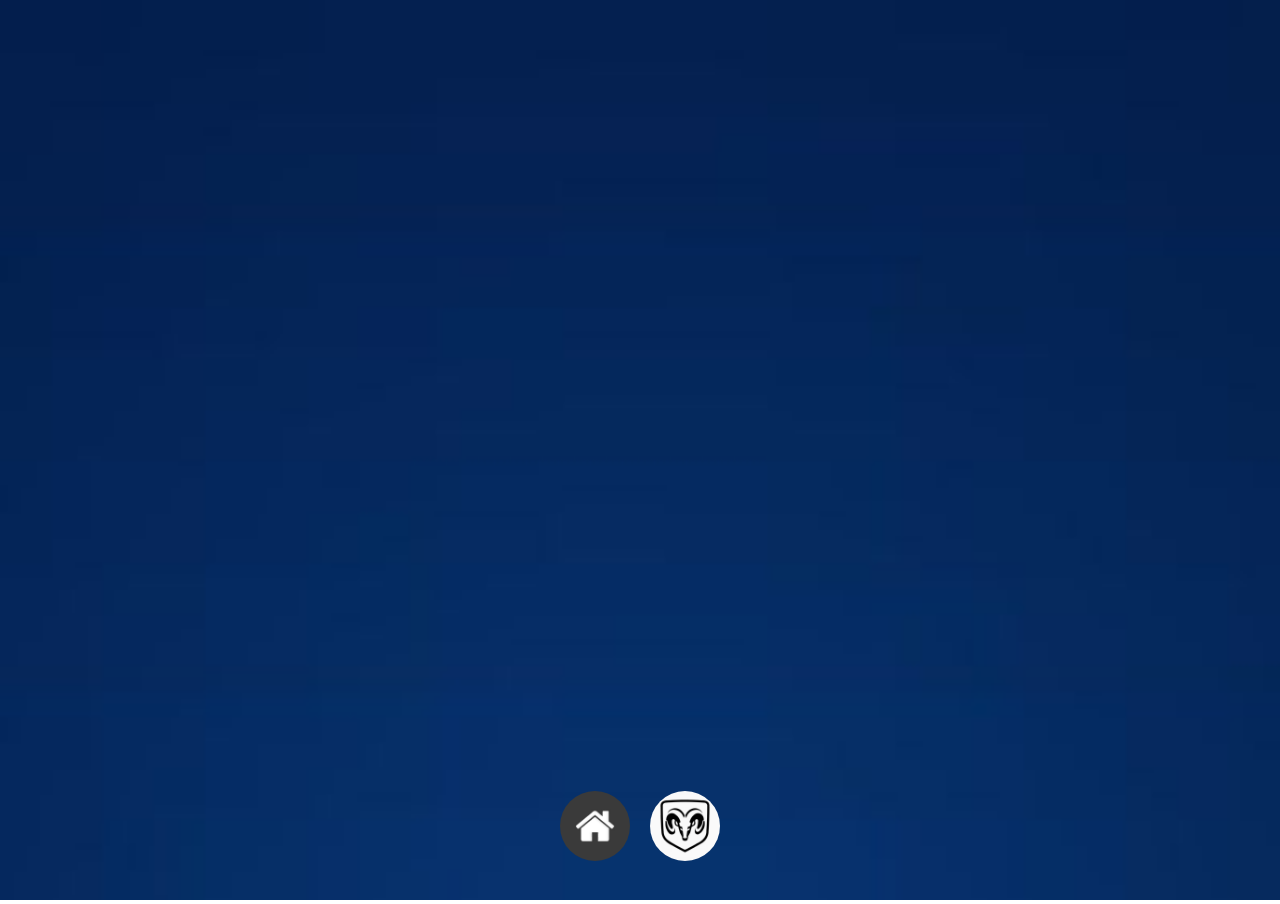
<file: index.html>
<!DOCTYPE html>
<html lang="pt-br">
<head>
    <meta charset="UTF-8">
    <meta name="viewport" content="width=device-width, initial-scale=1.0">
    <link rel="stylesheet" href="style.css">
    <link rel="shortcut icon" href="img/favicon.ico" type="image/x-icon">
    <title>Redes Sociais</title>
</head>
<body>
    <main>
        <section class="iphone">
            <iframe src="home.html" name="tela" id="tela" frameborder="0"></iframe>
        </section>
        <section class="buttons">
            <a href="home.html" target="tela"><img src="img/logo-home.jpg" alt=""></a> <br>
            <a href="rampage.html" target="tela"><img src="img/logo ram.png" alt=""></a> <br>
            
        </section>
    </main>
</body>
</html>
</file>
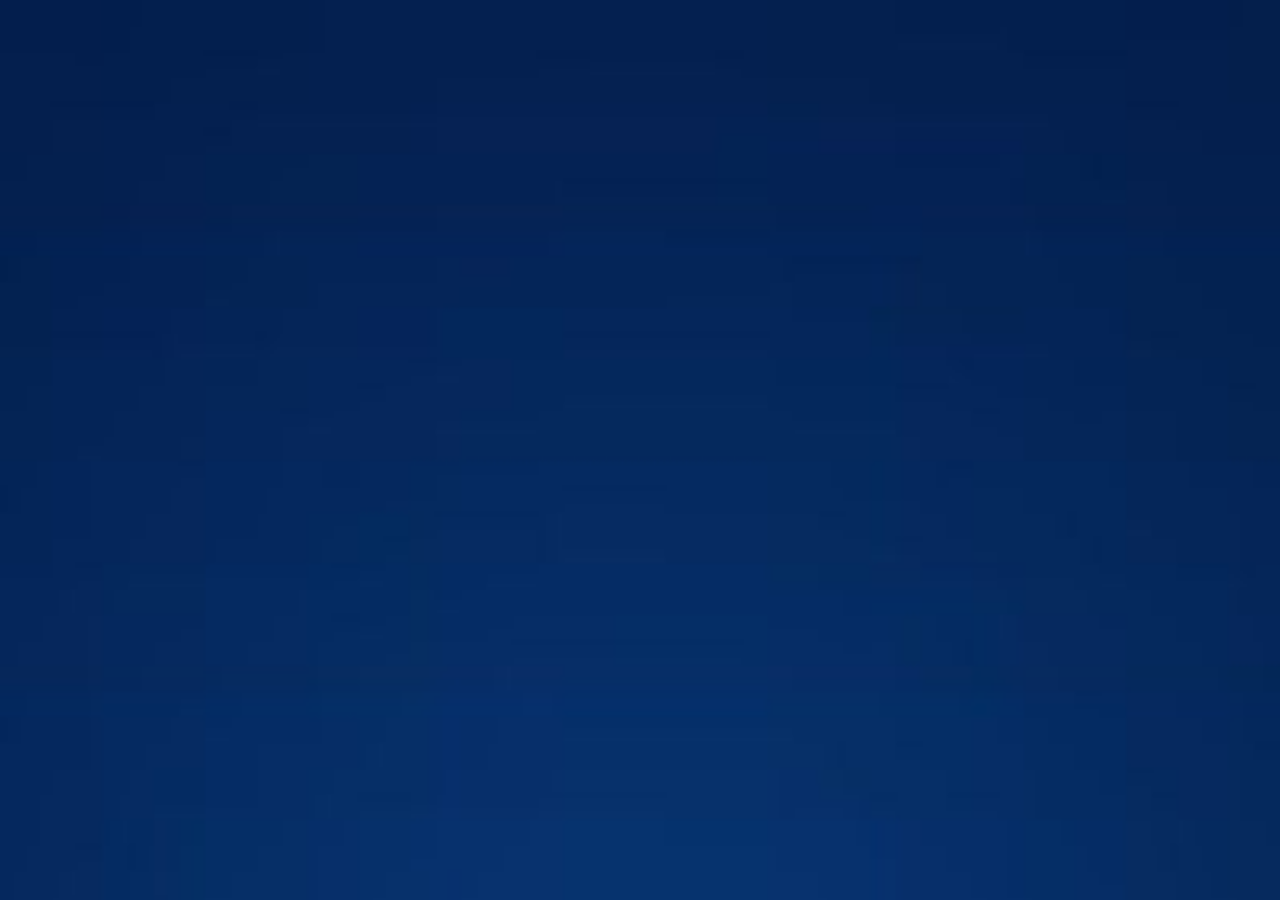
<file: home.html>
<!DOCTYPE html>
<html lang="pt-br">
<head>
    <meta charset="UTF-8">
    <meta name="viewport" content="width=device-width, initial-scale=1.0">
    <style>
        *{
            padding: 0px;
            margin: 0px;
        }
        body{
            height: 100vh;
            width: 100vw;
            background: black url(img/tela-home.jpg) no-repeat top center;
            background-size: cover;
        }
    </style>
    <title>Home</title>
</head>
<body>
    <main></main>
</body>
</html>
</file>
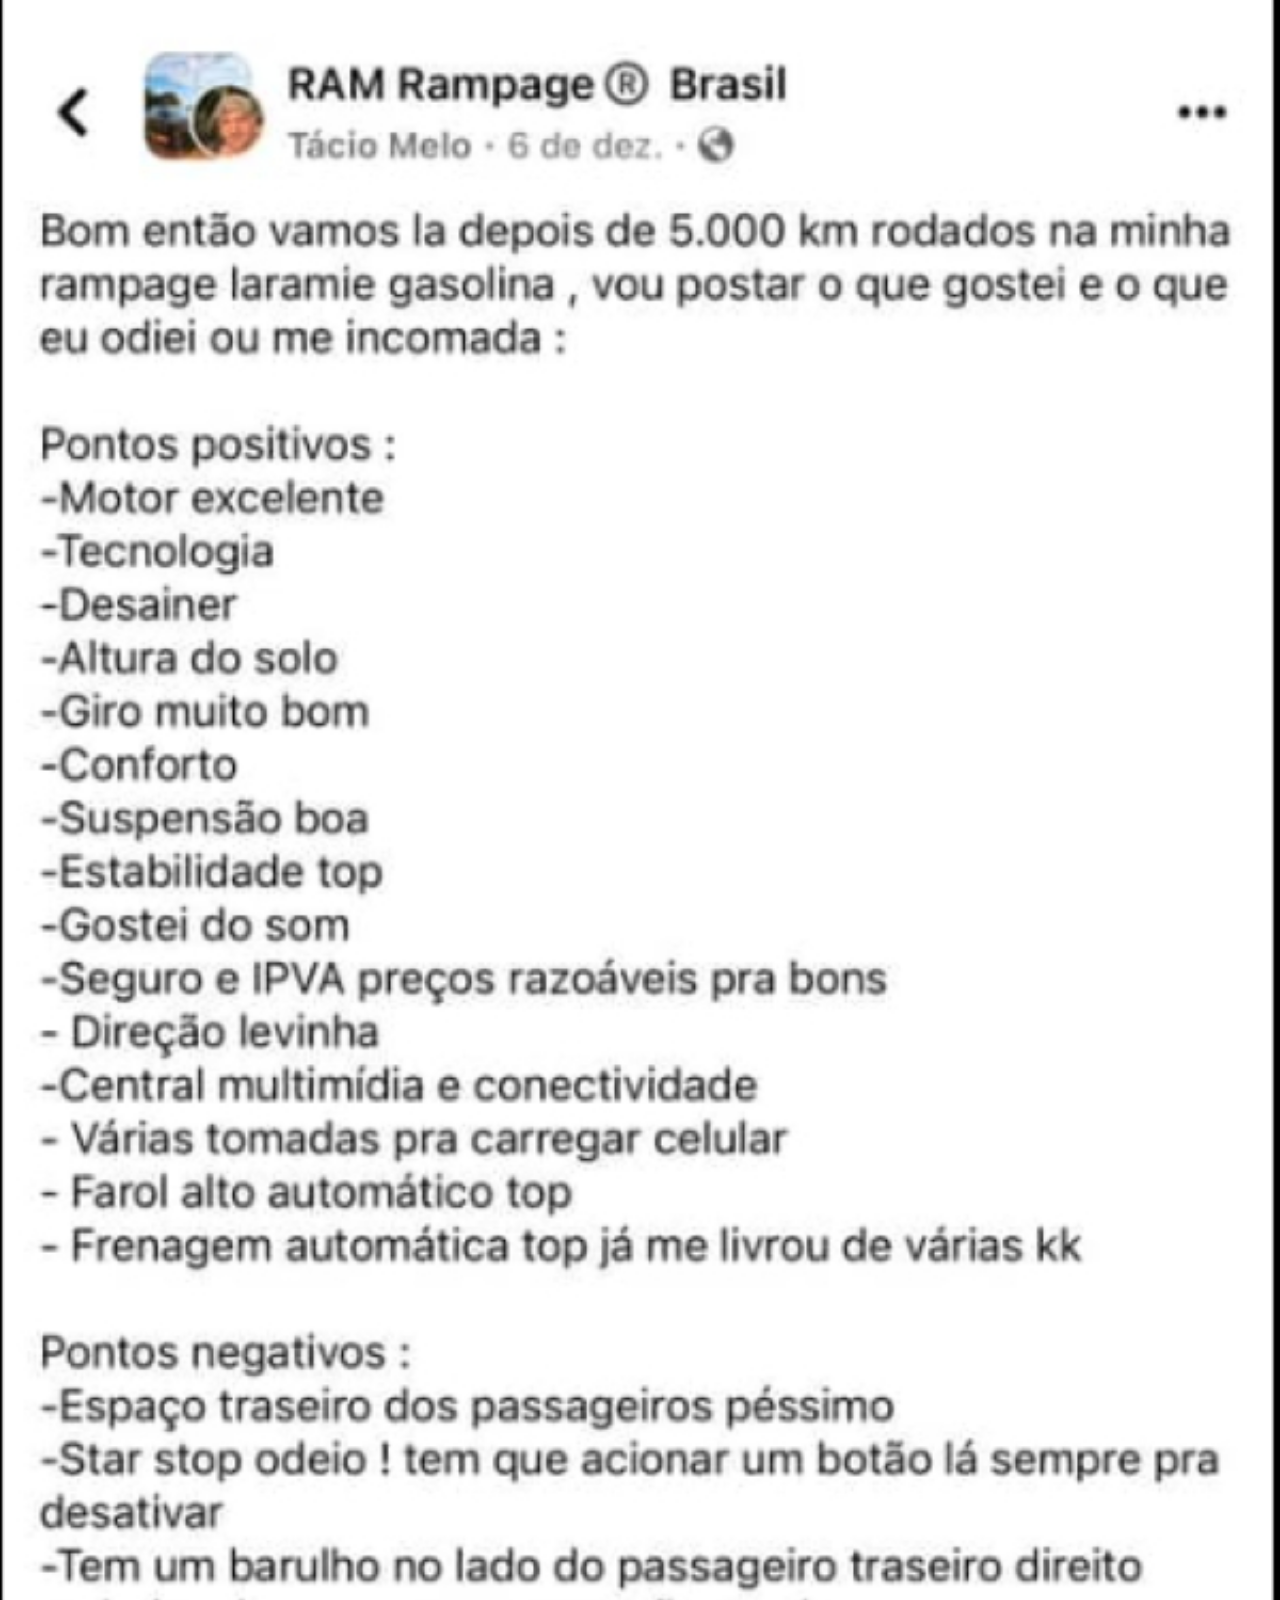
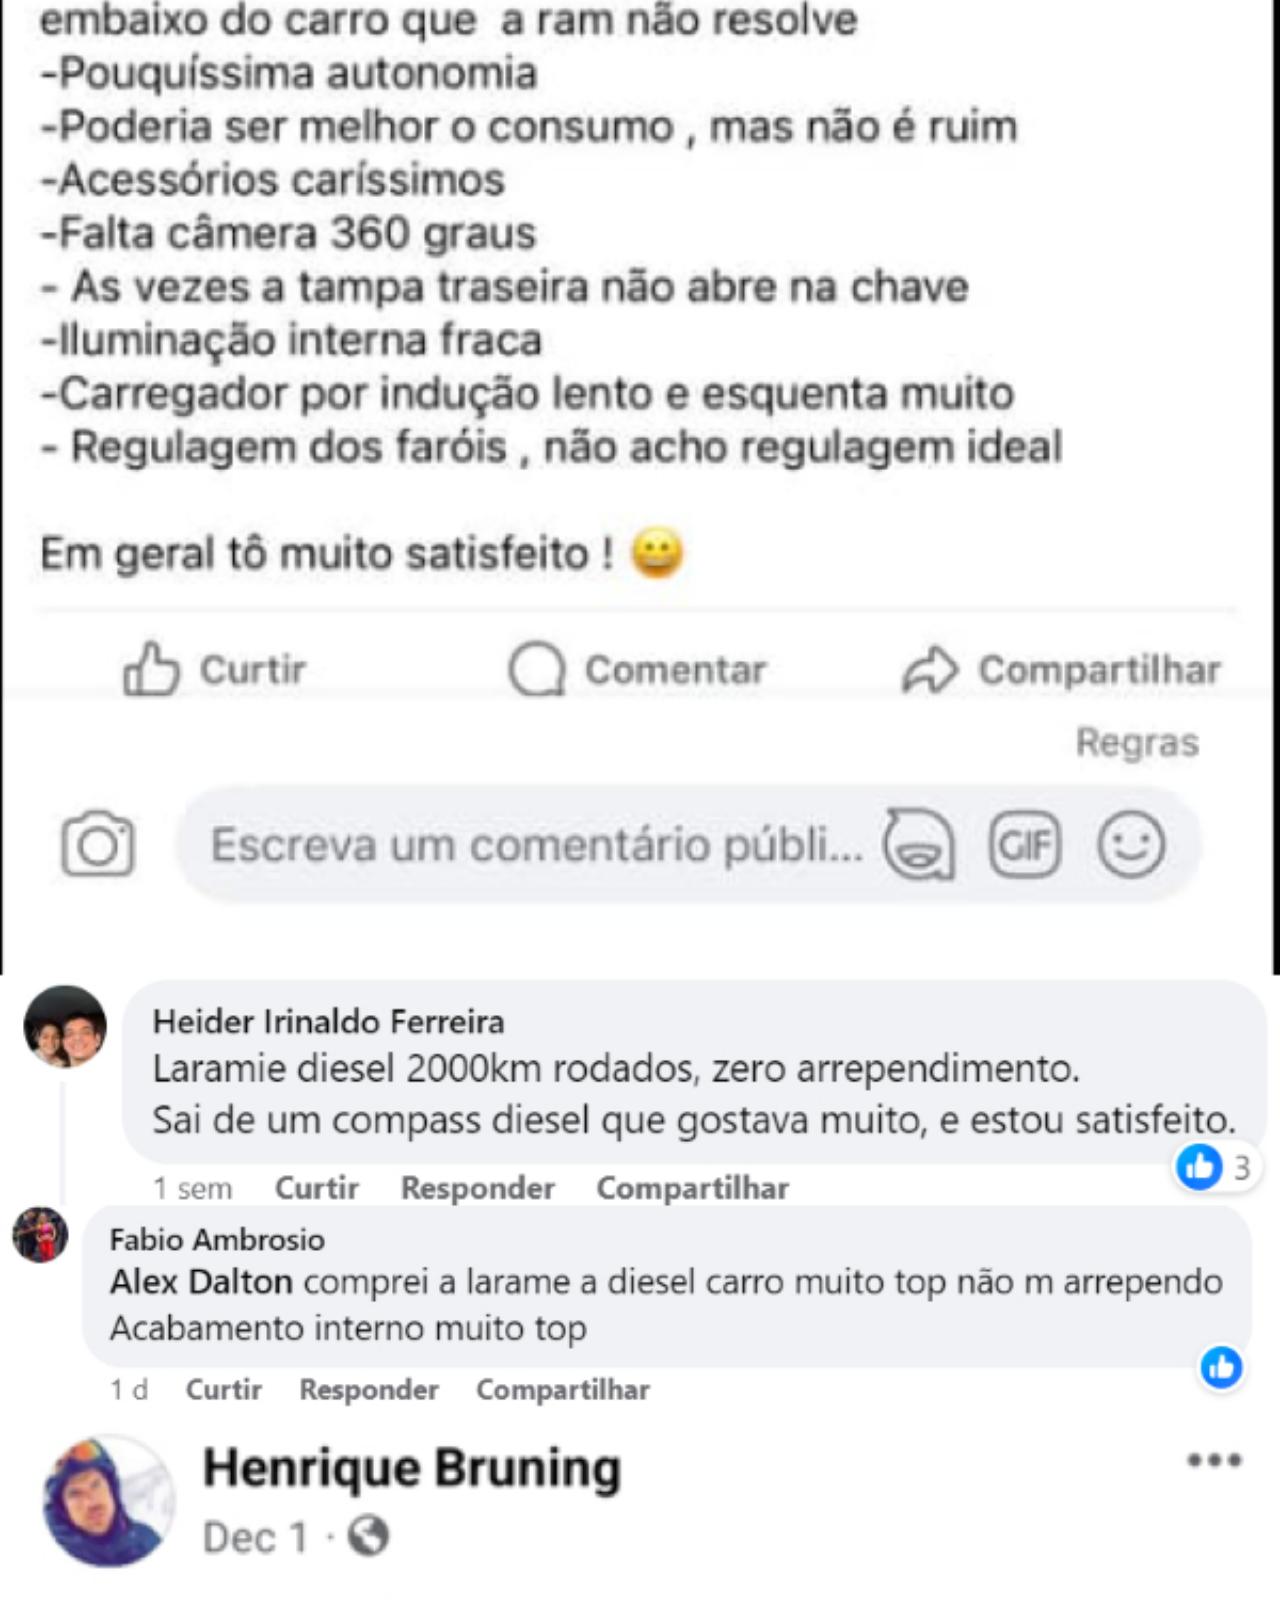
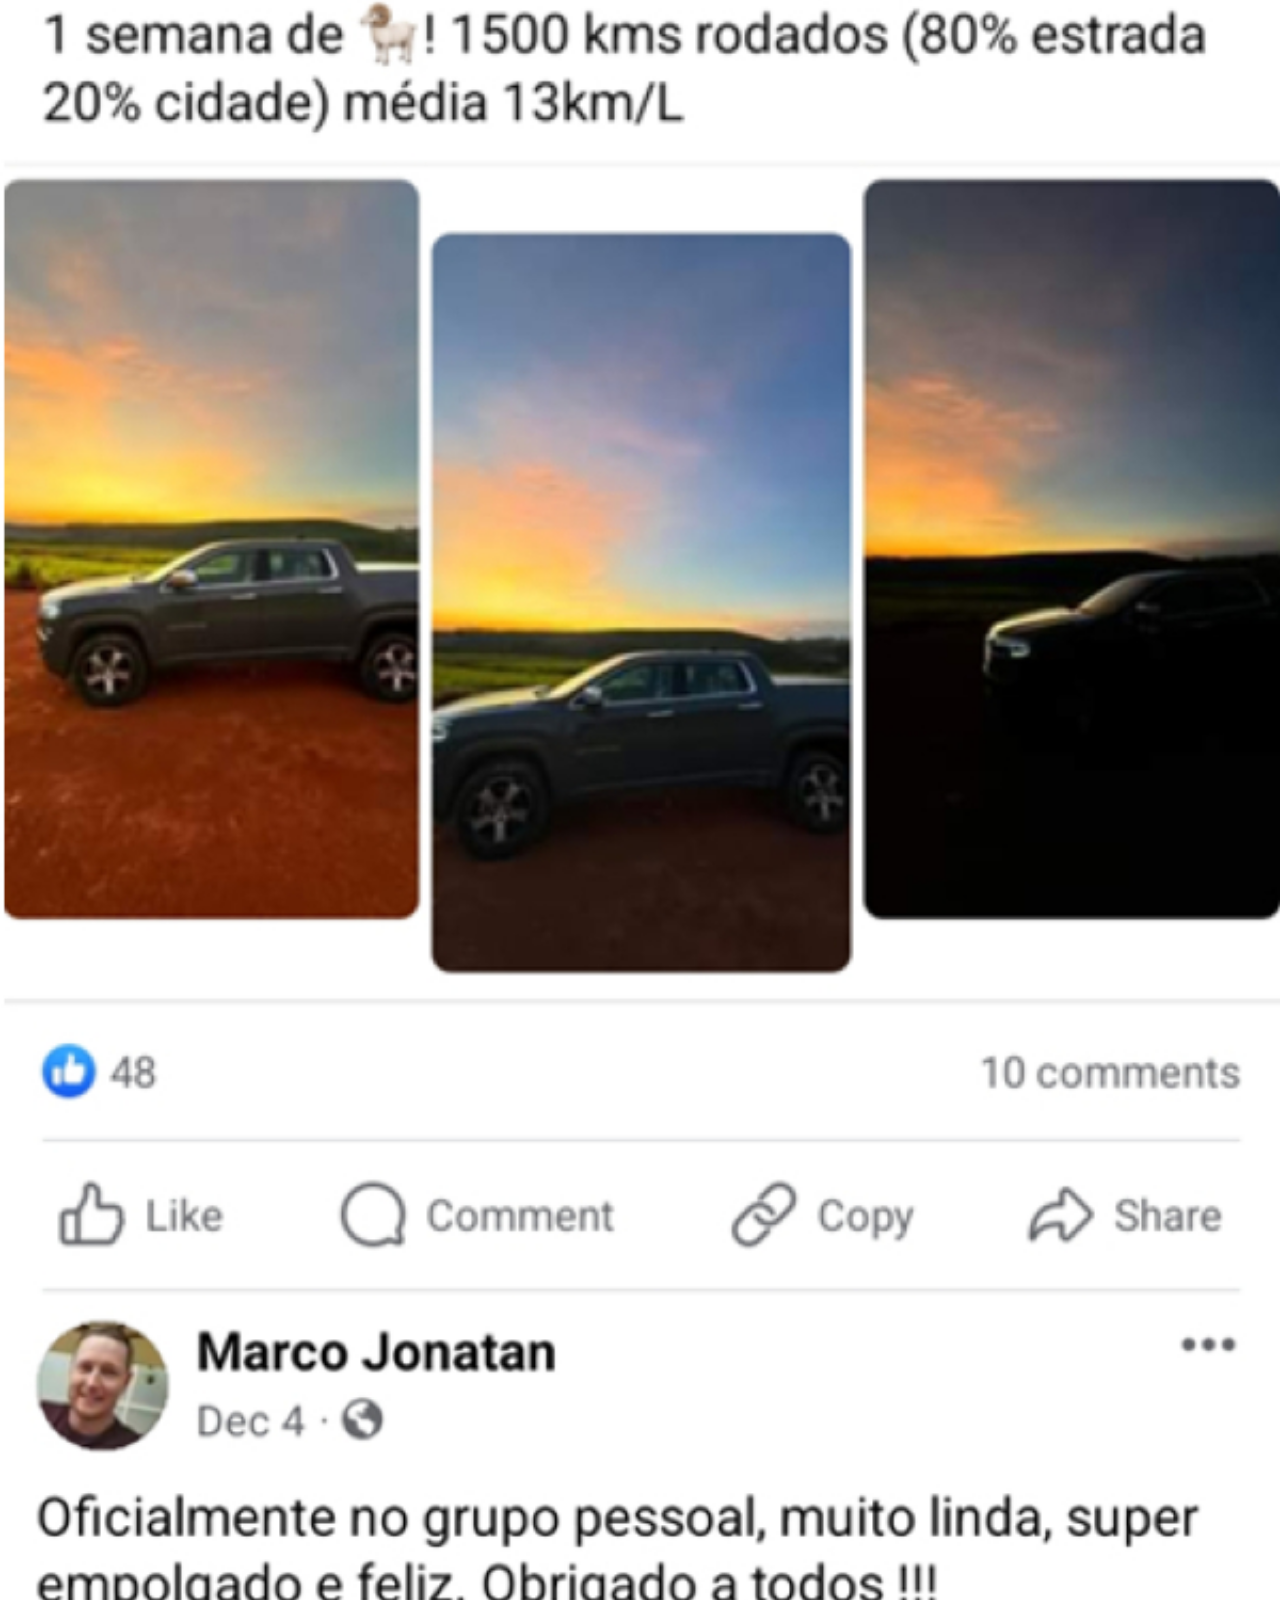
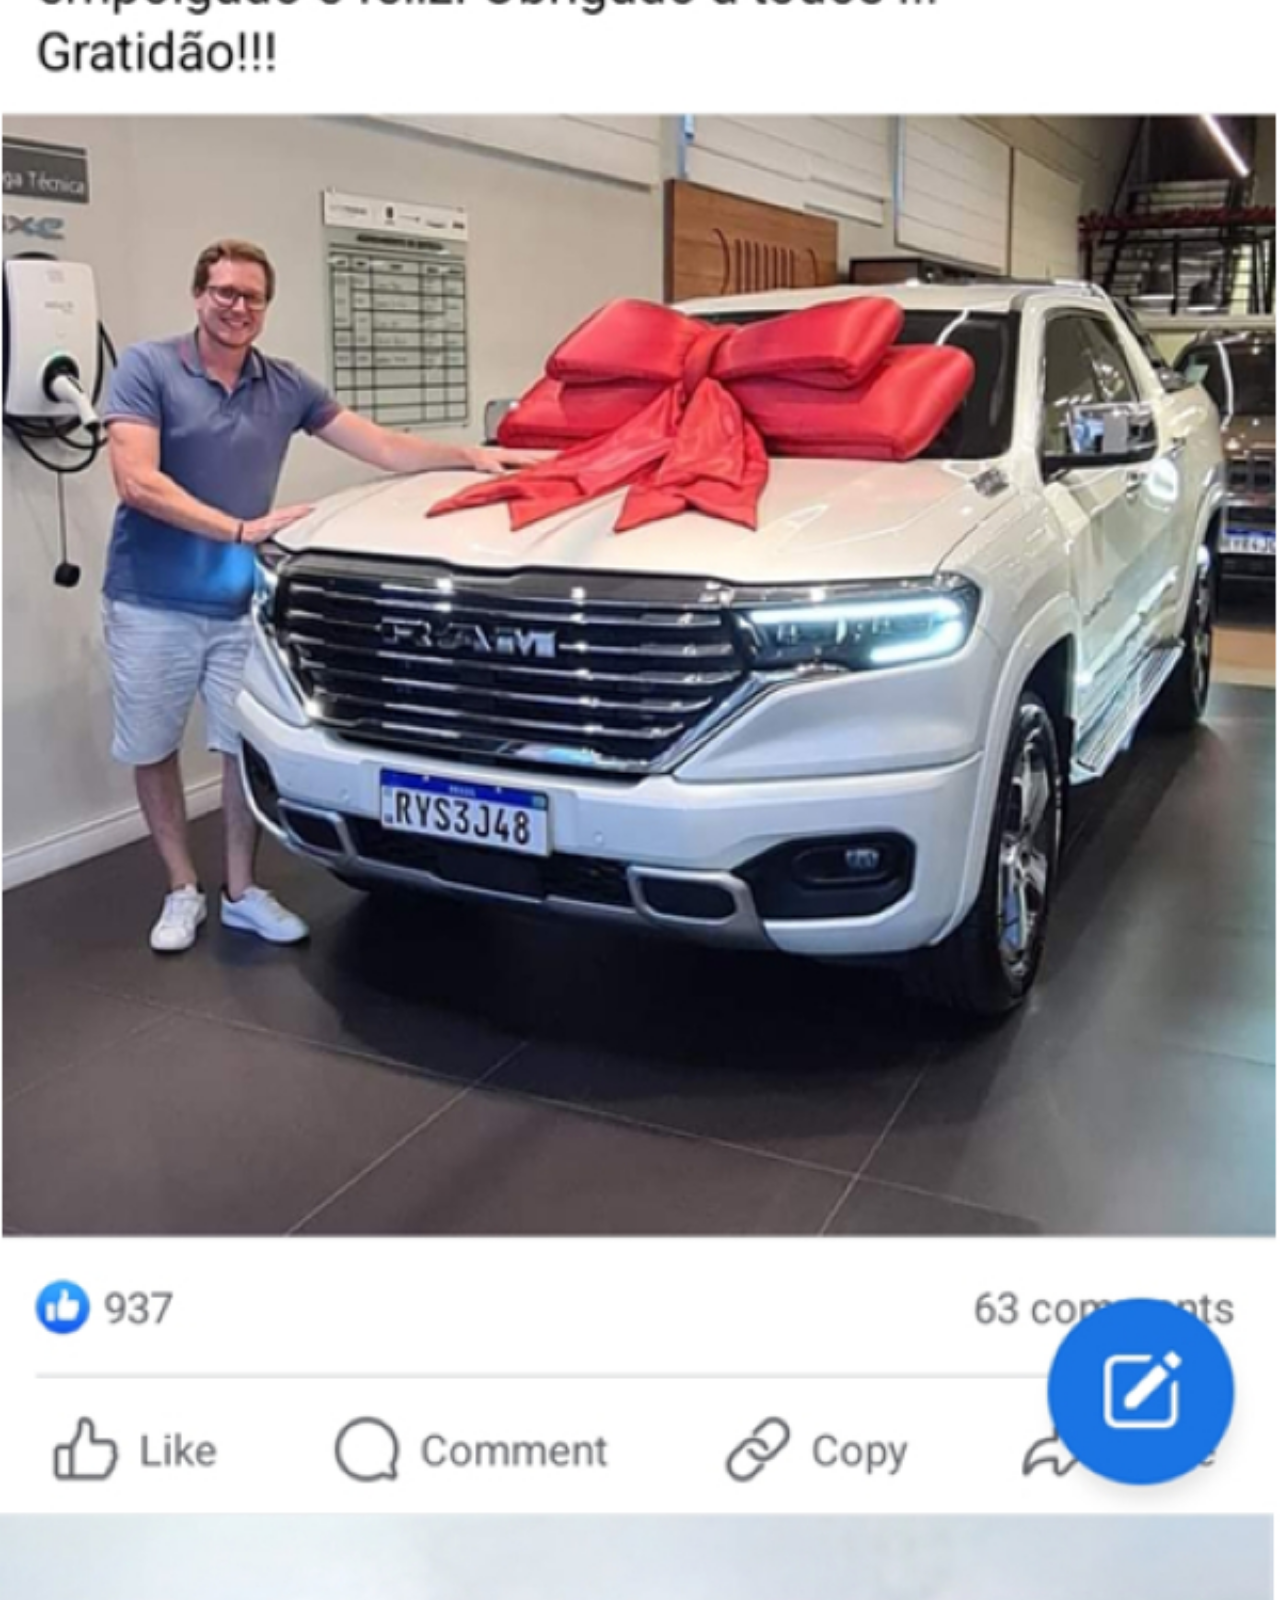
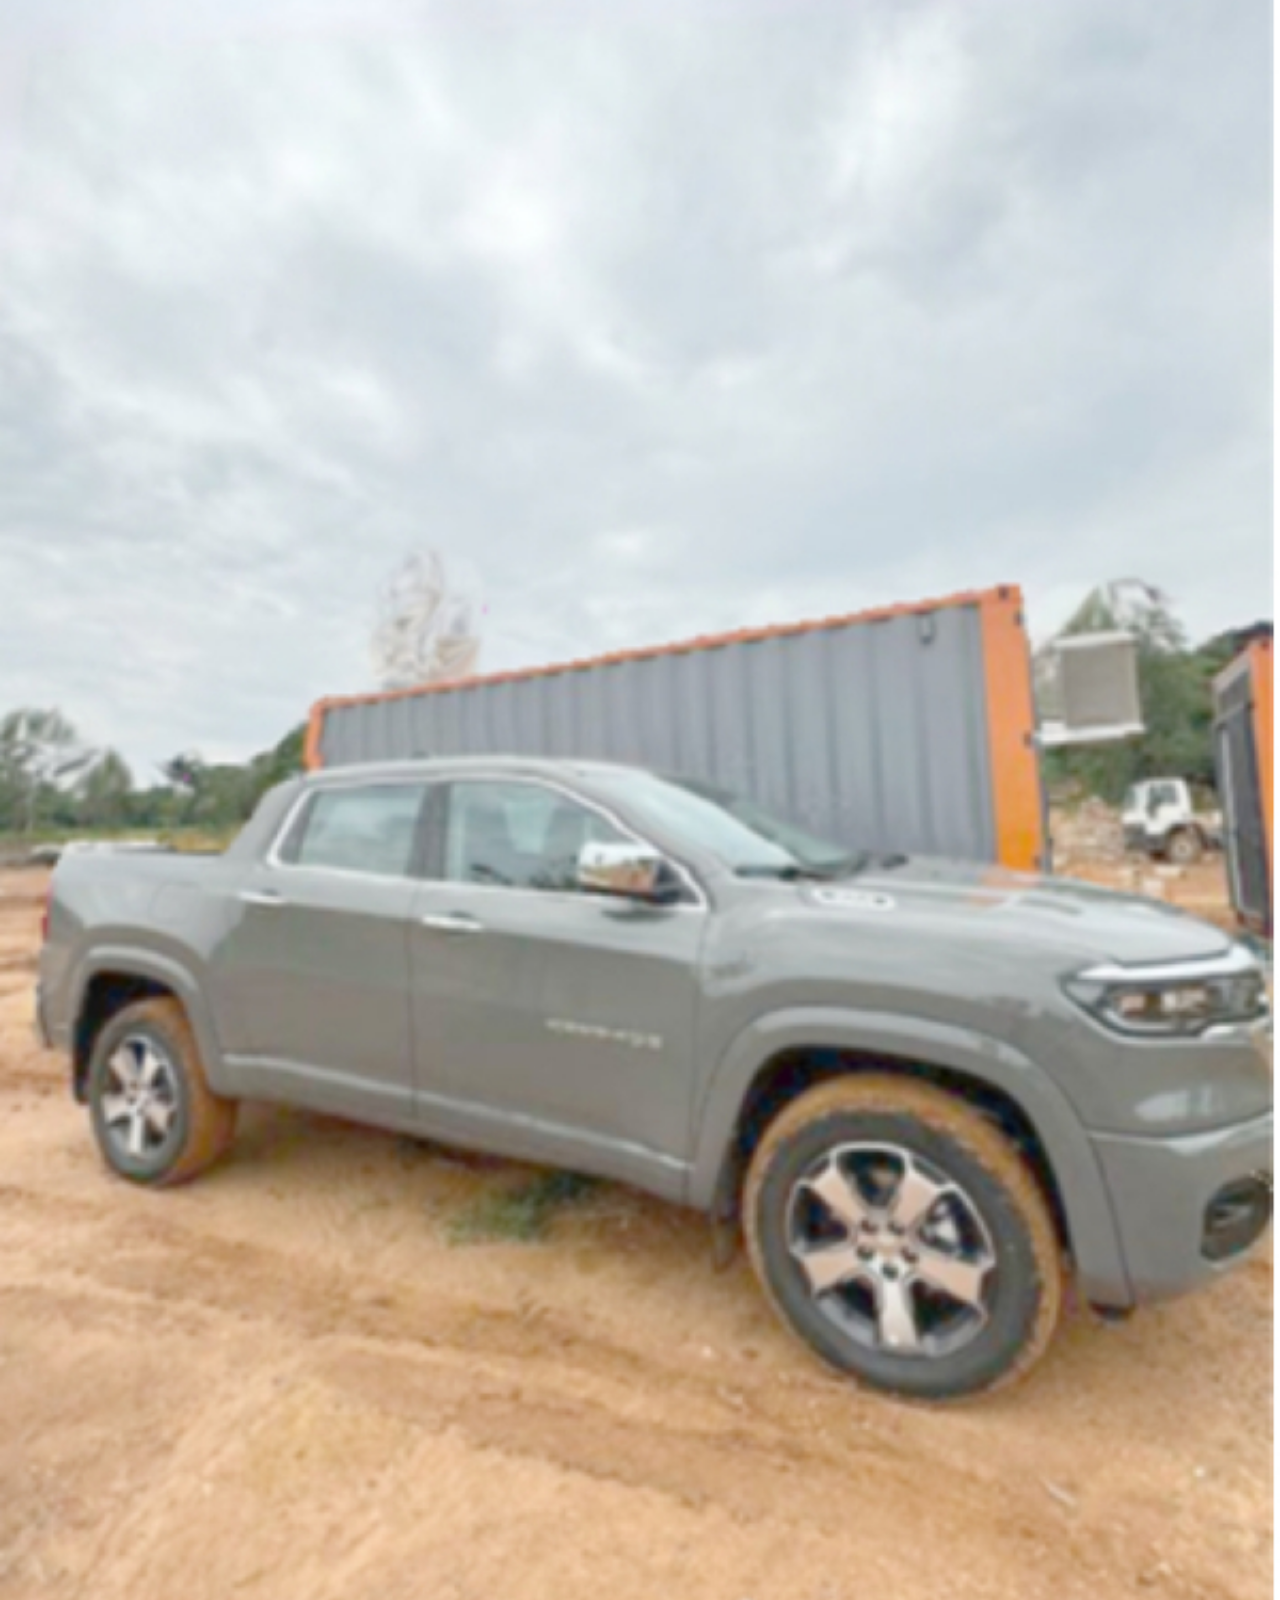
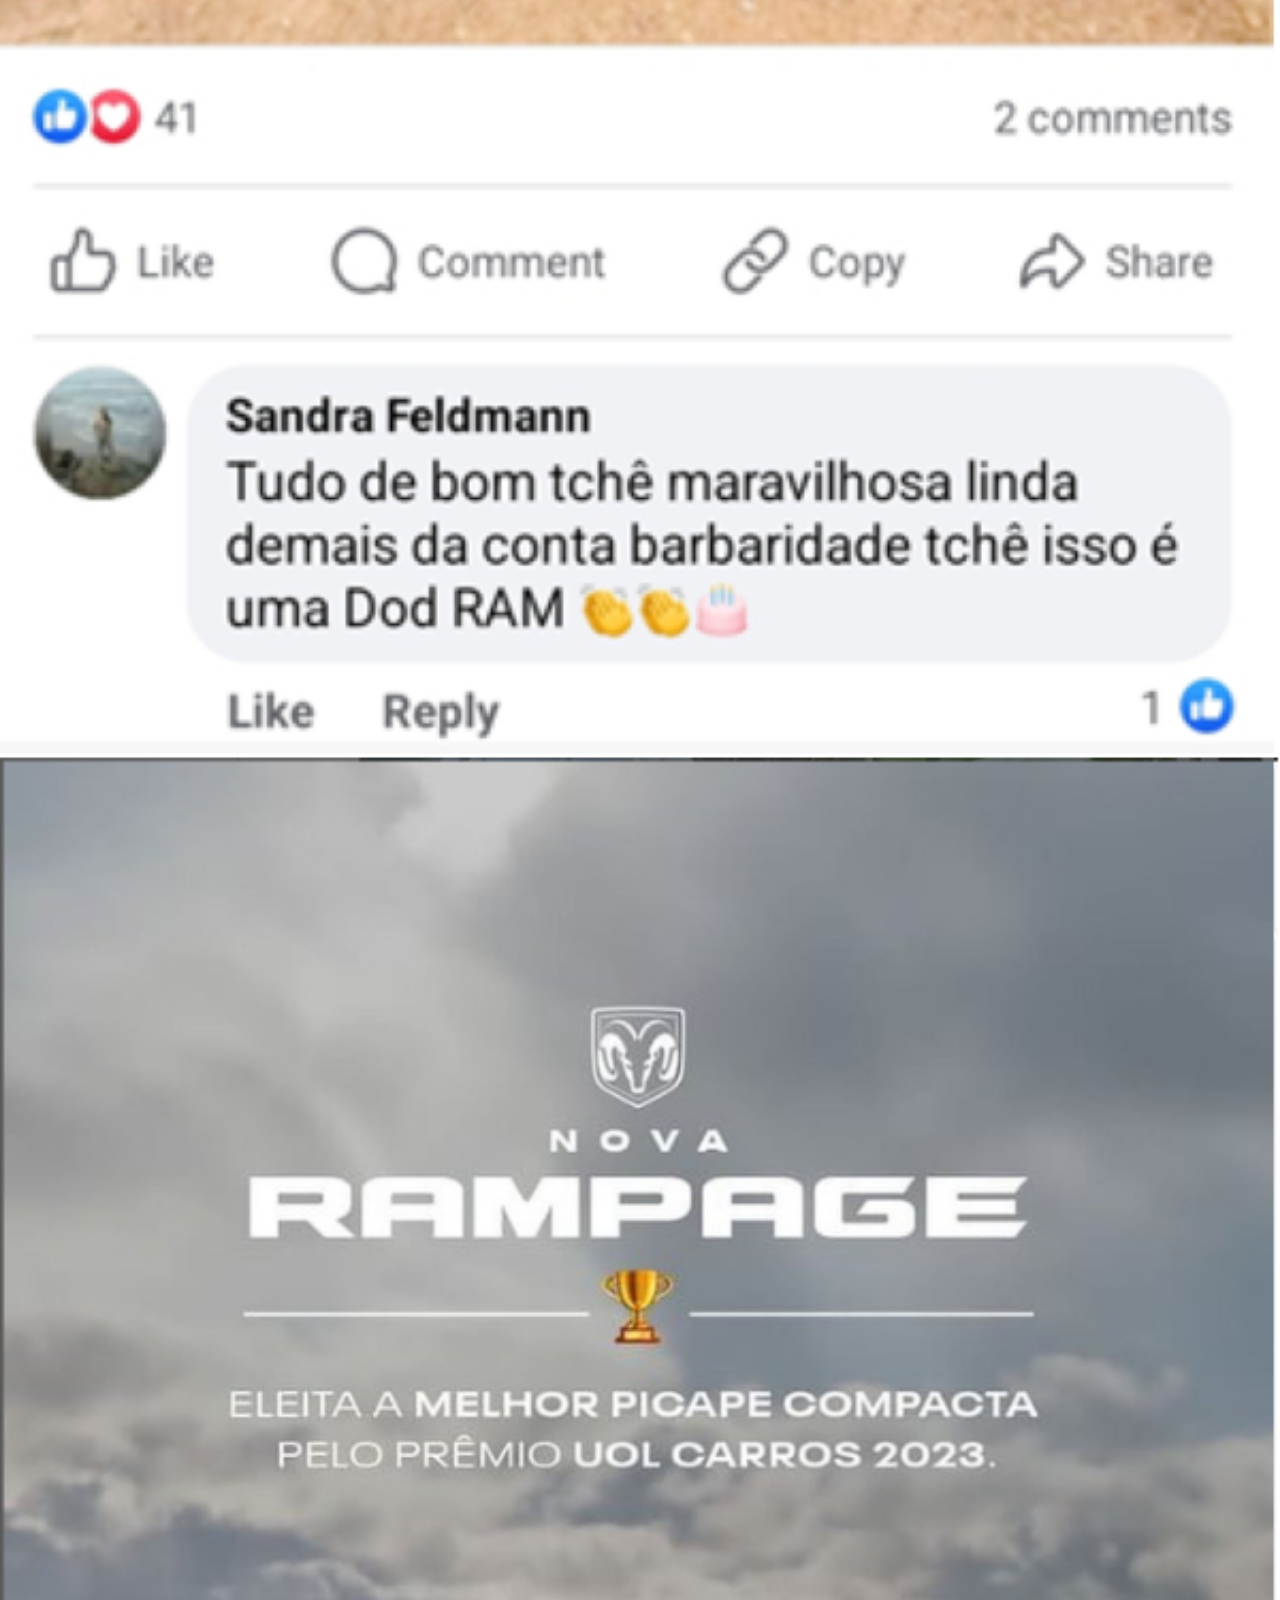
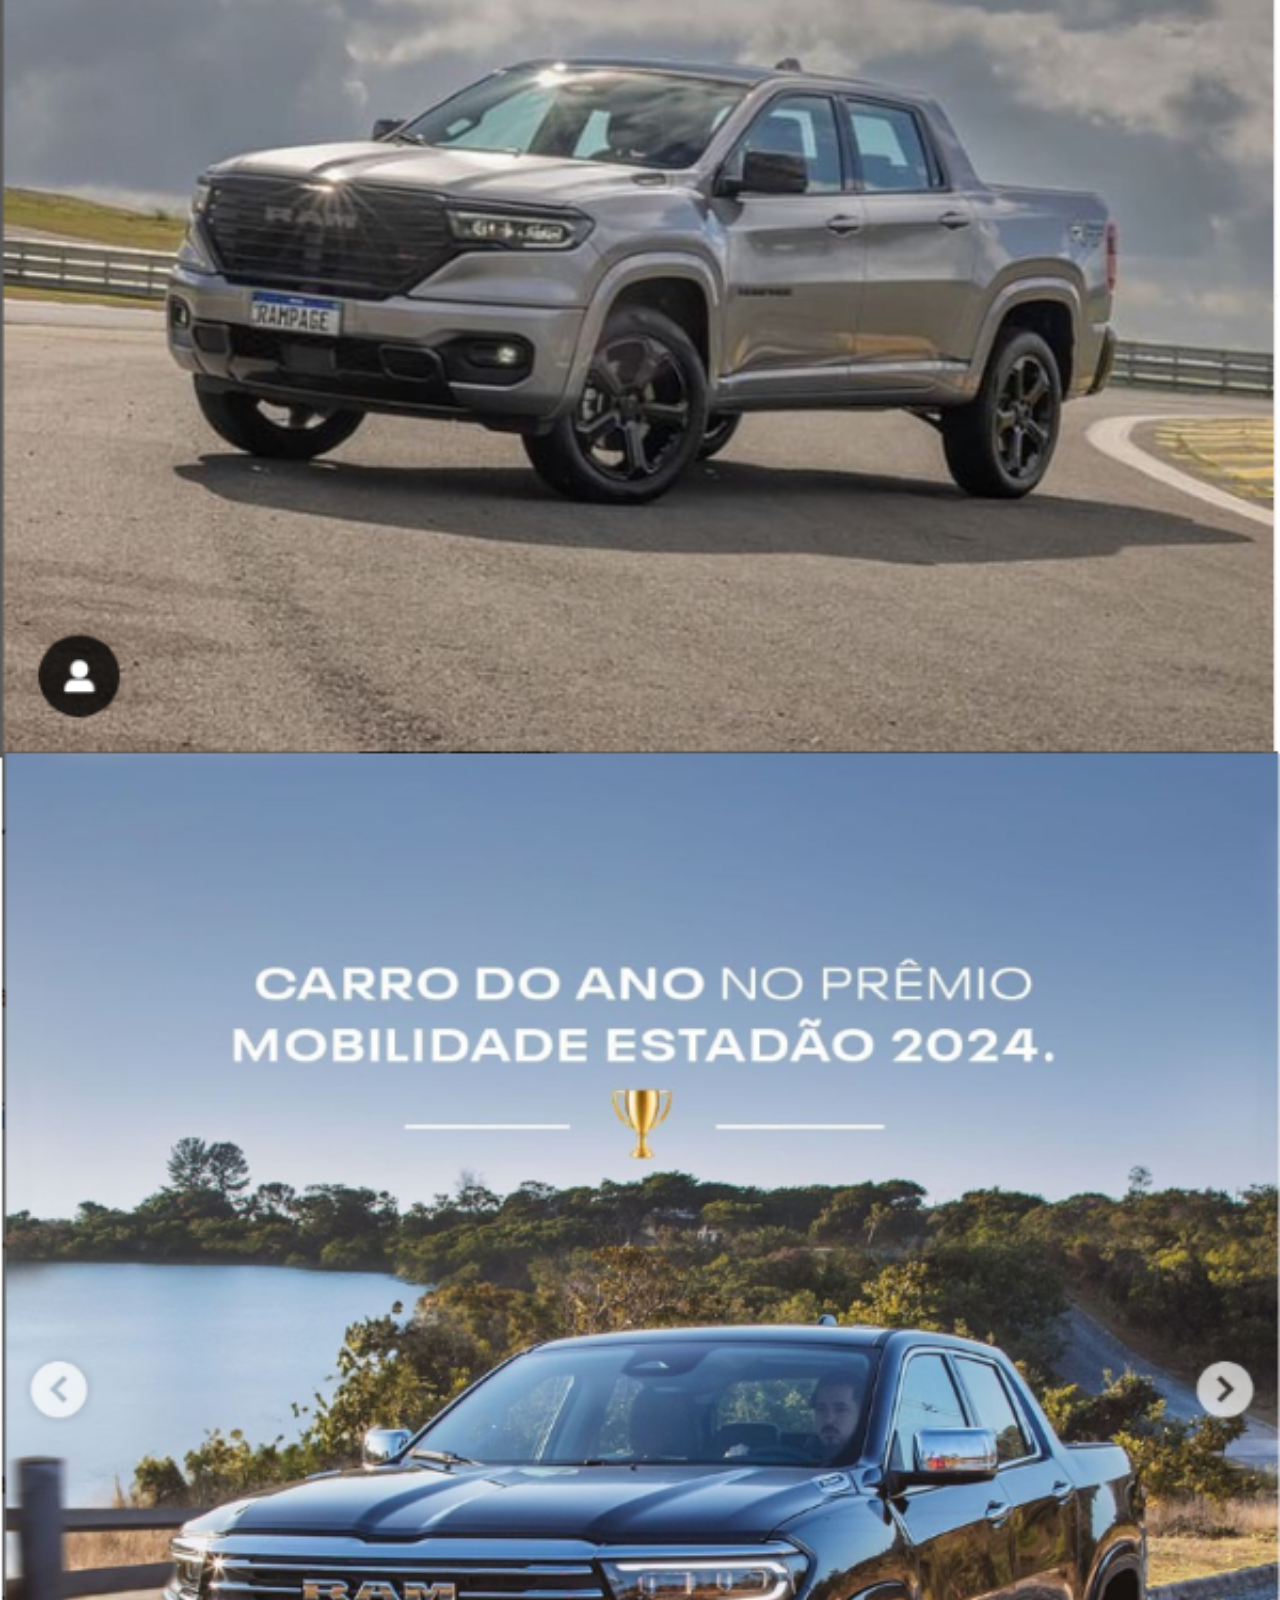
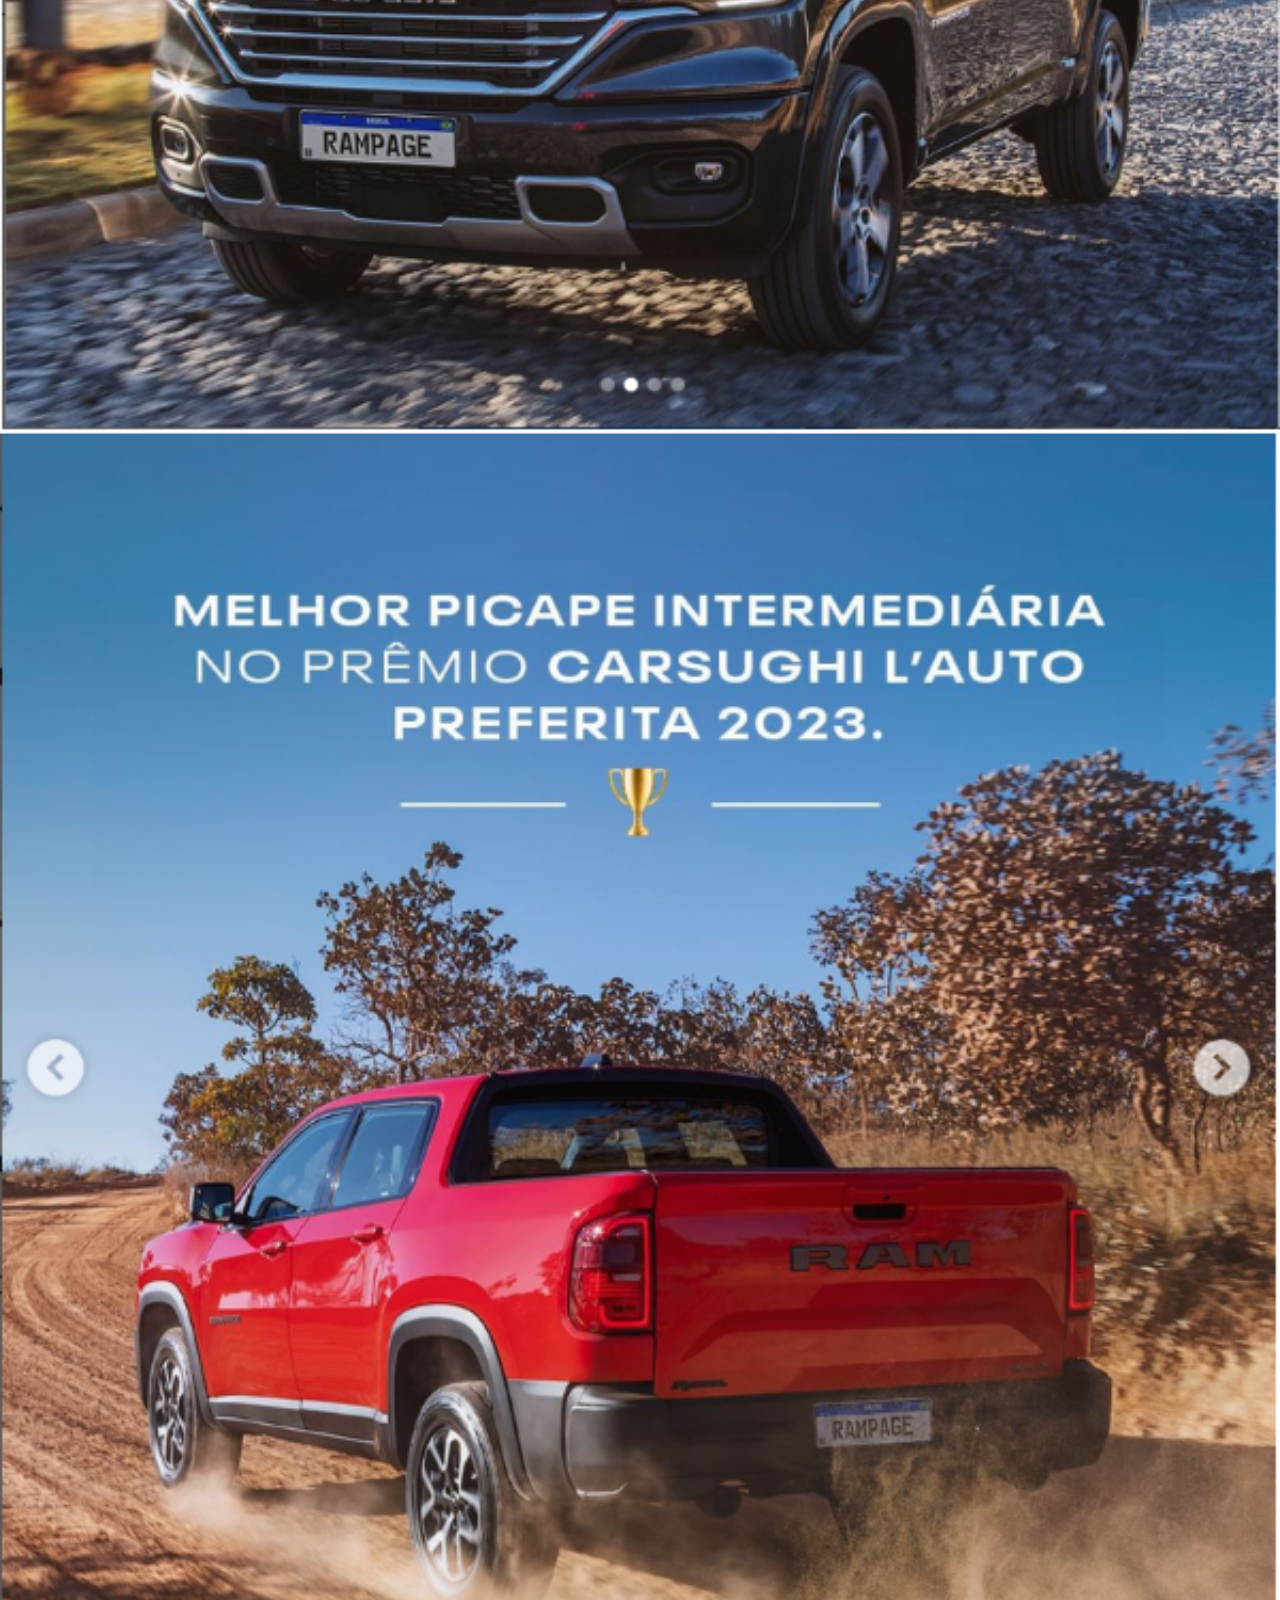
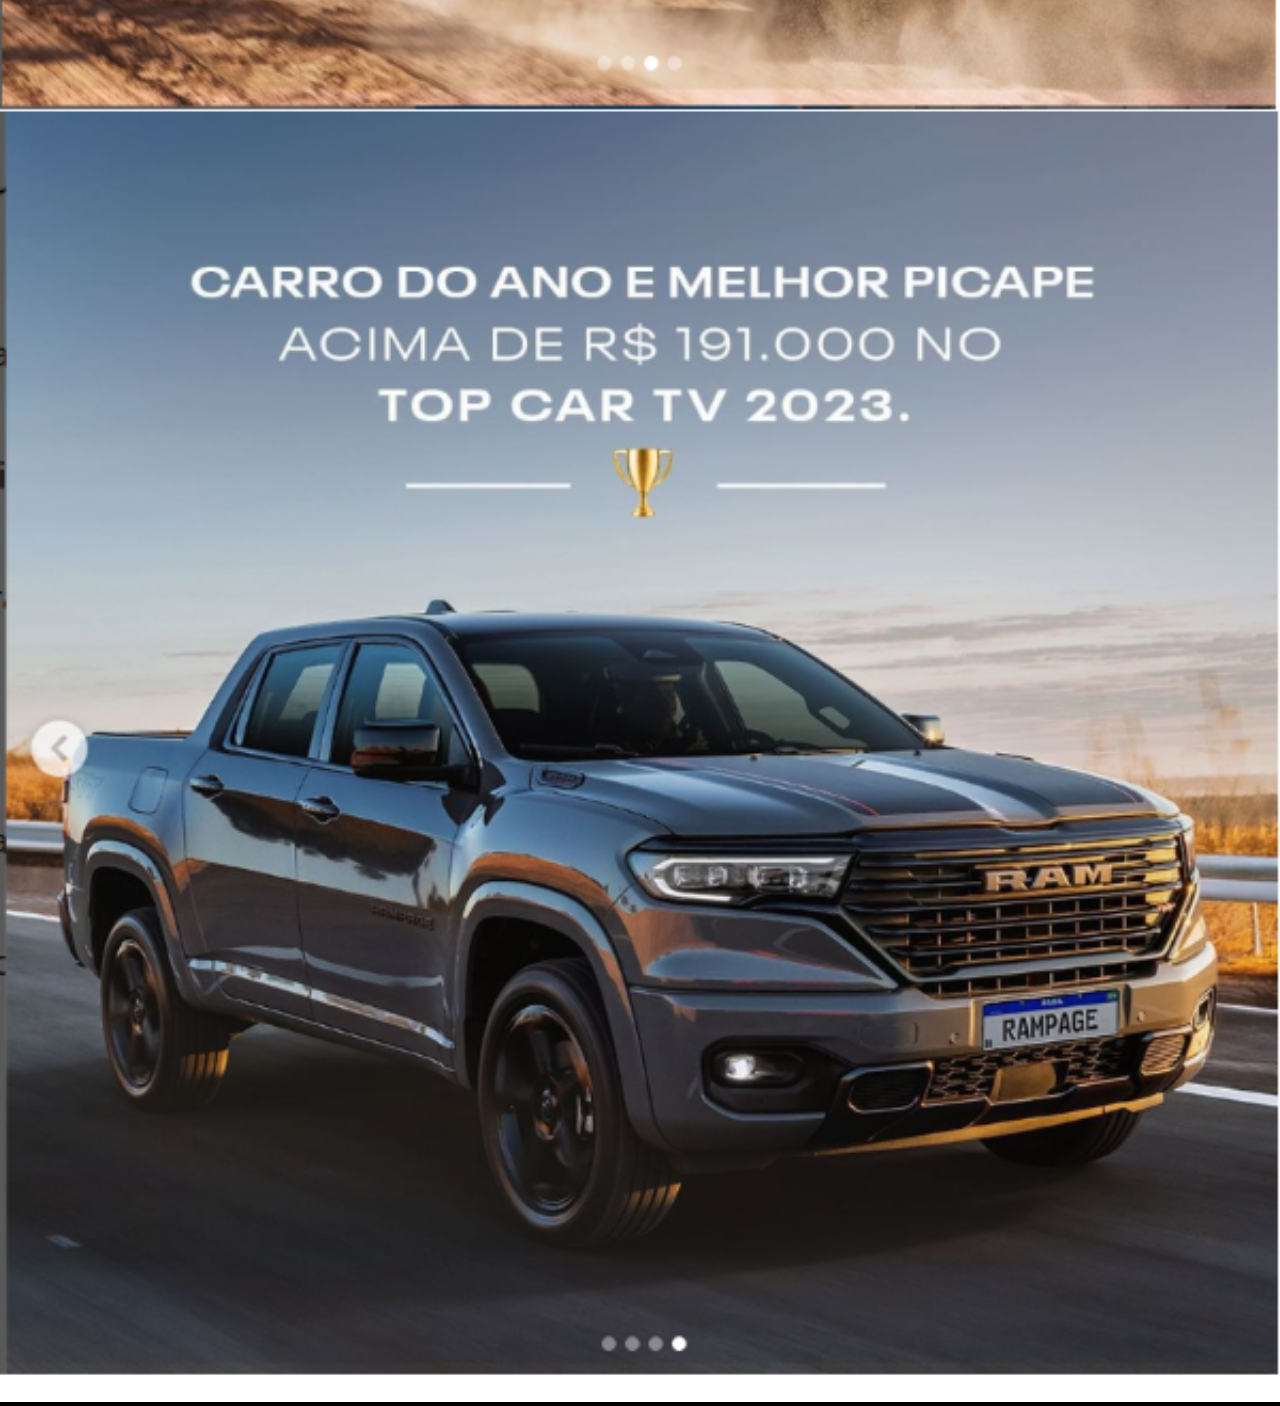
<file: rampage.html>
<!DOCTYPE html>
<html lang="pt-br">
<head>
    <meta charset="UTF-8">
    <meta name="viewport" content="width=device-width, initial-scale=1.0">
    <link rel="stylesheet" href="redes.css">
    <title>Instagram</title>
</head>
<body>
    <main>
        <img src="img/instagram.jpg" alt="instagram">
        
    </main>
</body>
</html>
</file>
<file: style.css>
@charset "UTF-8";
* {
    margin: 0;
    padding: 0;
}

body {
    height: 100vh;
    font-family: Verdana, Geneva, Tahoma, sans-serif;
}

main {
    position: relative;
    height: 100vh;
}

section.iphone {
    position: absolute;
    height: 100%;
    width: 100%;
    top: 50%;
    left: 50%;
    transform: translate(-50%, -50%);
}

iframe#tela {
    position: relative;
    height: 100%;
    width: 100%;
    overflow-y: hidden;
    z-index: 0;
}

section.buttons {
    position: absolute;
    bottom: 25px;
    left: 50%;
    transform: translateX(-50%);
    display: flex;
    justify-content: center;
    align-items: center;
    z-index: 1; /* Defina um valor de z-index maior para que o botão fique à frente do iframe */
}

section.buttons img {
    margin: 10px;
    width: 70px;
    border-radius: 50%;
    box-sizing: border-box;
}

section.buttons img:hover {
    border: 3px solid rgba(129, 99, 236, 0.582);
    transform: translate(-5px, -5px);
    transition: transform .5s, border .5s;
}

a {
    text-decoration: none;
    color: #59D9D9;
}
</file>
<file: redes.css>
*{
    padding: 0px;
    margin: 0px;
}
::-webkit-scrollbar{
    width: 0px;
    height: 0px;
}
body{
    background-color: black;
    font-family: Arial, Helvetica, sans-serif;
}
main > img{
    width: 100vw;
}
a{
    display: block;
    text-align: center;
    padding: 25px;
    background-color: firebrick;
    text-decoration: none;
    color: aliceblue;
}
a:hover{
    background-color: red;
}
</file>
